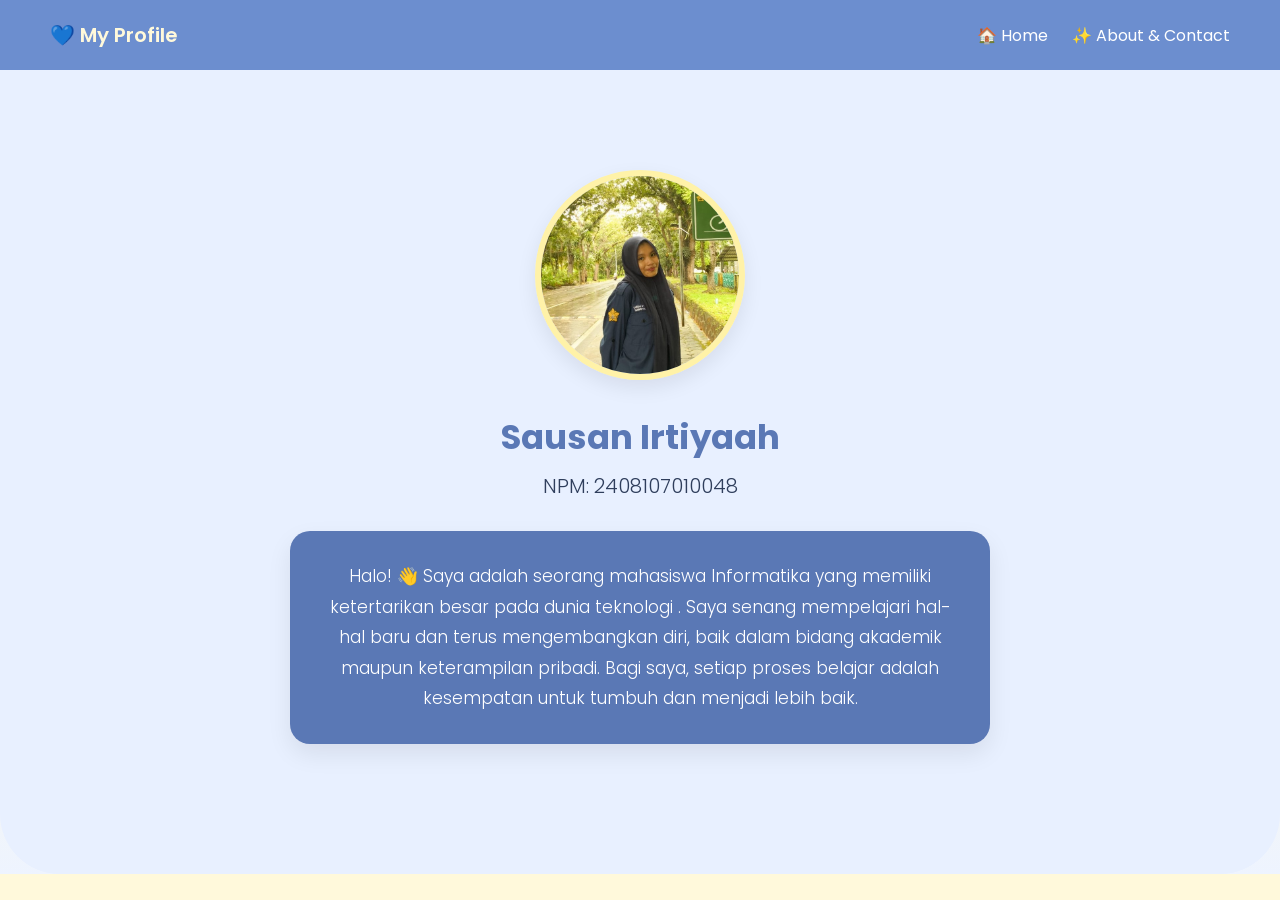
<file: index.html>
<!DOCTYPE html>
<html>
<head>
    <title>Personal Website - Sausan</title>
    <link rel="stylesheet" href="style.css">

    <!-- Google Font -->
    <link href="https://fonts.googleapis.com/css2?family=Poppins:wght@300;400;600&display=swap" rel="stylesheet">
</head>
<body>

    <nav>
        <div class="logo">💙 My Profile</div>
        <div class="menu">
            <a href="index.html">🏠 Home</a>
            <a href="about.html">✨ About & Contact</a>
        </div>
    </nav>

    <section class="hero">
        <img src="foto.jpeg" alt="Foto Sausan" class="profile-img">

        <h1>Sausan Irtiyaah</h1>
        <h3>NPM: 2408107010048</h3>

        <p class="intro">
            Halo! 👋 Saya adalah seorang mahasiswa Informatika yang memiliki ketertarikan besar pada dunia teknologi . 
            Saya senang mempelajari hal-hal baru dan terus mengembangkan diri, baik dalam bidang akademik maupun 
            keterampilan pribadi. Bagi saya, setiap proses belajar adalah kesempatan untuk tumbuh dan menjadi lebih baik.
        </p>
    </section>

</body>

</html>
</file>
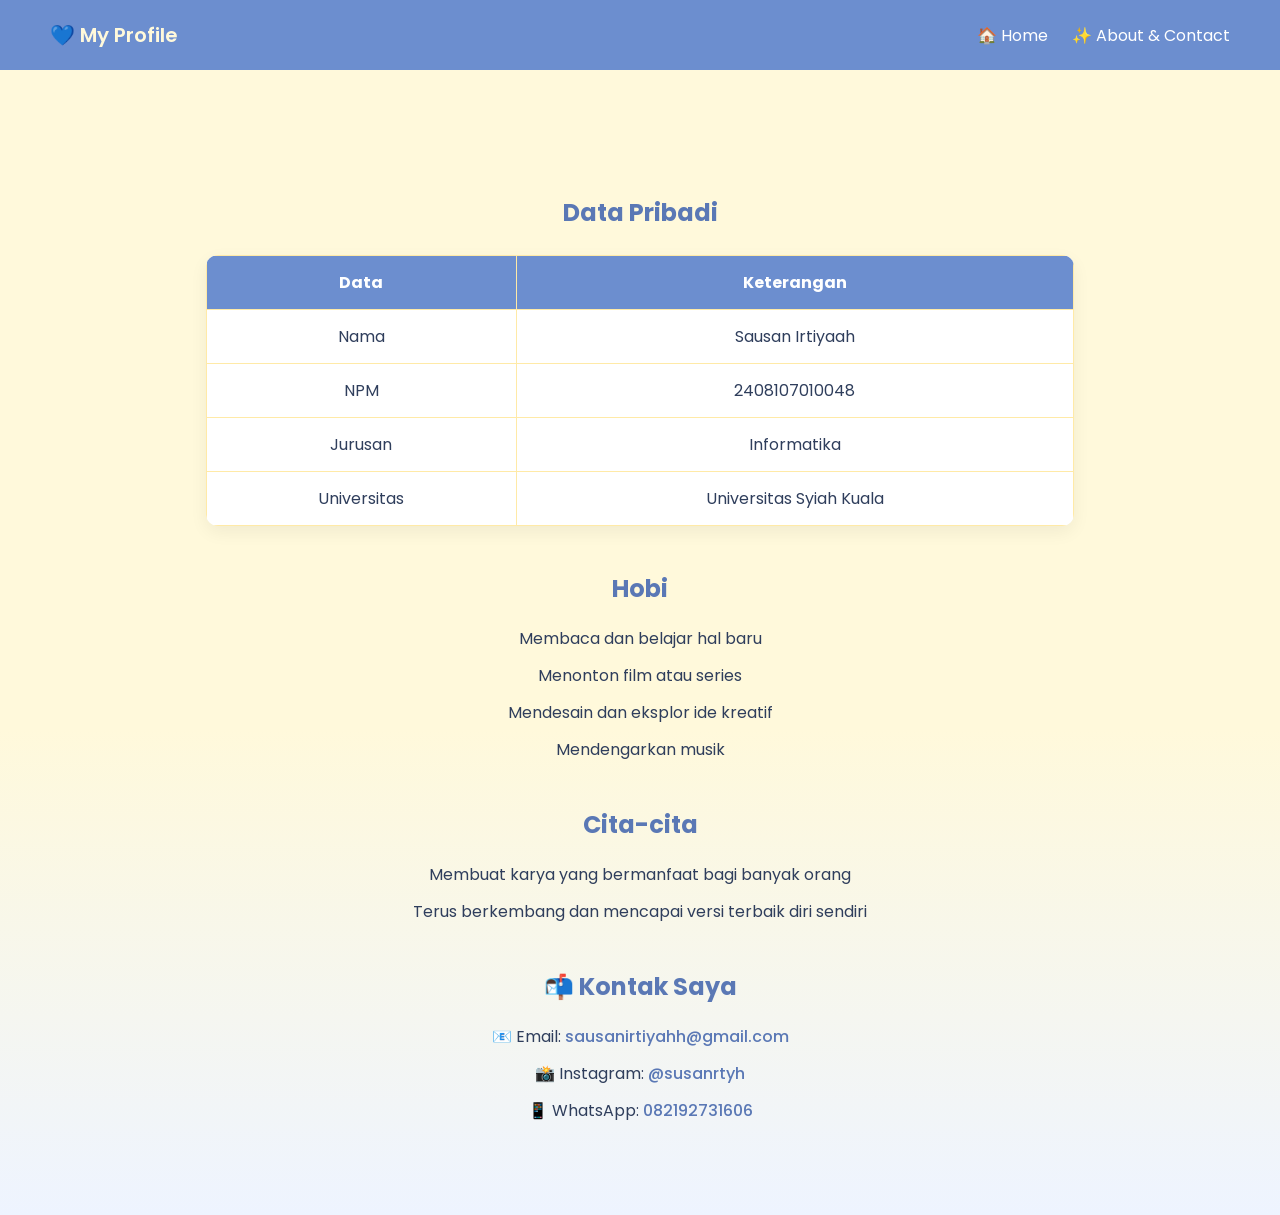
<file: about.html>
<!DOCTYPE html>
<html>
<head>
    <title>About & Contact - Sausan</title>
    <link rel="stylesheet" href="style.css">

    <!-- Google Font -->
    <link href="https://fonts.googleapis.com/css2?family=Poppins:wght@300;400;600&display=swap" rel="stylesheet">
</head>
<body>

    <nav>
        <div class="logo">💙 My Profile</div>
        <div class="menu">
            <a href="index.html">🏠 Home</a>
            <a href="about.html">✨ About & Contact</a>
        </div>
    </nav>

    <section class="content">

        <h2>Data Pribadi</h2>

        <table>
            <tr>
                <th>Data</th>
                <th>Keterangan</th>
            </tr>
            <tr>
                <td>Nama</td>
                <td>Sausan Irtiyaah</td>
            </tr>
            <tr>
                <td>NPM</td>
                <td>2408107010048</td>
            </tr>
            <tr>
                <td>Jurusan</td>
                <td>Informatika</td>
            </tr>
            <tr>
                <td>Universitas</td>
                <td>Universitas Syiah Kuala</td>
            </tr>
        </table>

        <h2>Hobi</h2>
        <ul class="list">
            <li>Membaca dan belajar hal baru</li>
            <li>Menonton film atau series</li>
            <li>Mendesain dan eksplor ide kreatif</li>
            <li>Mendengarkan musik</li>
        </ul>

        <h2>Cita-cita</h2>
        <ul class="list">
            <li>Membuat karya yang bermanfaat bagi banyak orang</li>
            <li>Terus berkembang dan mencapai versi terbaik diri sendiri</li>
        </ul>

        <h2>📬 Kontak Saya</h2>
        <ul class="list contact">
            <li>📧 Email: 
                <a href="mailto:sausanirtiyahh@gmail.com">
                    sausanirtiyahh@gmail.com
                </a>
            </li>

            <li>📸 Instagram: 
                <a href="https://instagram.com/susanrtyh" target="_blank">
                    @susanrtyh
                </a>
            </li>

            <li>📱 WhatsApp: 
                <a href="https://wa.me/6282192731606" target="_blank">
                    082192731606
                </a>
            </li>
        </ul>

    </section>

</body>

</html>
</file>
<file: style.css>
* {
    margin: 0;
    padding: 0;
    box-sizing: border-box;
}

body {
    font-family: 'Poppins', sans-serif;
    background: linear-gradient(to bottom, #fff9db 60%, #eef4ff 100%);
    color: #2f3e5c;
}

/* ================= NAVBAR ================= */

nav {
    background-color: #6c8ecf;
    display: flex;
    justify-content: space-between;
    padding: 20px 50px;
    align-items: center;
}

.logo {
    font-weight: 600;
    font-size: 20px;
    color: #fff9db;
}

.menu a {
    text-decoration: none;
    color: white;
    margin-left: 20px;
    transition: 0.3s ease;
    font-weight: 400;
}

.menu a:hover {
    color: #fff2a8;
}

/* ================= HERO SECTION ================= */

.hero {
    text-align: center;
    padding: 100px 20px;
    background-color: #e8f0ff;
    border-bottom-left-radius: 60px;
    border-bottom-right-radius: 60px;
}

.profile-img {
    width: 210px;
    height: 210px;
    border-radius: 50%;
    border: 6px solid #fff2a8;
    object-fit: cover;
    margin-bottom: 25px;
    transition: 0.3s ease;
    box-shadow: 0 8px 20px rgba(0,0,0,0.08);
}

.profile-img:hover {
    transform: scale(1.04);
}

h1 {
    color: #5a78b5;
    margin-bottom: 8px;
    font-size: 34px;
}

h3 {
    font-weight: 300;
    margin-bottom: 25px;
    font-size: 20px;
}

/* ================= TEXT BOX INTRO ================= */

.intro {
    max-width: 700px;
    margin: 30px auto;
    line-height: 1.8;
    font-weight: 300;
    font-size: 17px;
    background-color: #5a78b5; /* Biru lebih gelap */
    color: white;
    padding: 30px;
    border-radius: 20px;
    box-shadow: 0 10px 25px rgba(0,0,0,0.08);
}

/* ================= ABOUT PAGE ================= */

.content {
    padding: 80px 20px;
    text-align: center;
}

h2 {
    margin-top: 45px;
    color: #5a78b5;
}

/* ================= TABLE ================= */

table {
    margin: 25px auto;
    border-collapse: collapse;
    width: 70%;
    background-color: #ffffff;
    border-radius: 12px;
    overflow: hidden;
    box-shadow: 0 6px 18px rgba(0,0,0,0.06);
}

th, td {
    padding: 14px;
    border: 1px solid #ffeaa7;
}

th {
    background-color: #6c8ecf; /* Soft calm blue */
    color: white;

}

/* ================= LIST ================= */

.list {
    list-style: none;
    margin-top: 20px;
}

.list li {
    margin: 12px 0;
}

/* ================= CONTACT LINKS ================= */

.contact a {
    color: #5a78b5;
    text-decoration: none;
    transition: 0.3s ease;
    font-weight: 500;
}

.contact a:hover {
    color: #ffd966;
}
</file>
